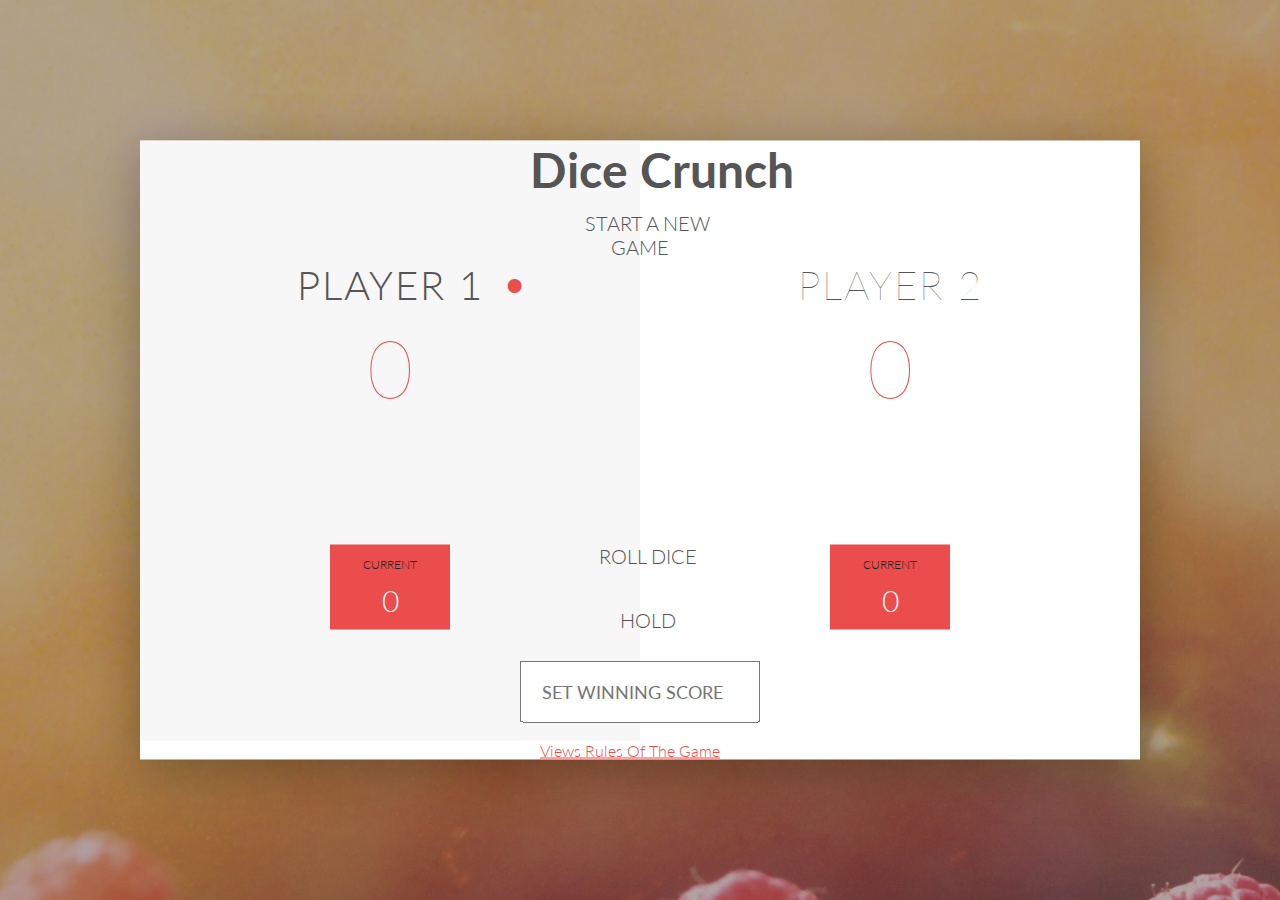
<file: index.html>
<!DOCTYPE html>
<html lang="en">
    <head>
        <meta charset="UTF-8">
        <link href="https://fonts.googleapis.com/css?family=Lato:100,300,600" rel="stylesheet" type="text/css">
        <link href="http://code.ionicframework.com/ionicons/2.0.1/css/ionicons.min.css" rel="stylesheet" type="text/css">
        <link type="text/css" rel="stylesheet" href="style.css">
        
        <title>Dice Crunch</title>
    </head>

    <body>
        
       
         
        <div class="wrapper clearfix">
            <h1>Dice Crunch</h1>
            <div class="player-0-panel active">
                <div class="player-name" id="name-0">Player 1</div>
                <div class="player-score" id="score-0">43</div>
                <div class="player-current-box">
                    <div class="player-current-label">Current</div>
                    <div class="player-current-score" id="current-0">11</div>
                </div>
            </div>
            
            <div class="player-1-panel">
                <div class="player-name" id="name-1">Player 2</div>
                <div class="player-score" id="score-1">72</div>
                <div class="player-current-box">
                    <div class="player-current-label">Current</div>
                    <div class="player-current-score" id="current-1">0</div>
                </div>
            </div>
            
            <button class="btn-new"><i class="ion-ios-plus-outline"></i>Start A New Game</button>
            <button class="btn-roll"><i class="ion-ios-loop"></i>Roll dice</button>
            <button class="btn-hold"><i class="ion-ios-download-outline"></i>Hold</button>
            <input type="number" placeholder="Set Winning Score" class="final-score">
            
            <img src="dice-5.png" alt="Dice" class="dice">
            <img src="dice-5.png" alt="Dice" class="dice2">
            
            <a  href="rules.html">Views Rules Of The Game</a>
        </div>
    
        
        <script src="app.js"></script>
    </body>
</html>
</file>
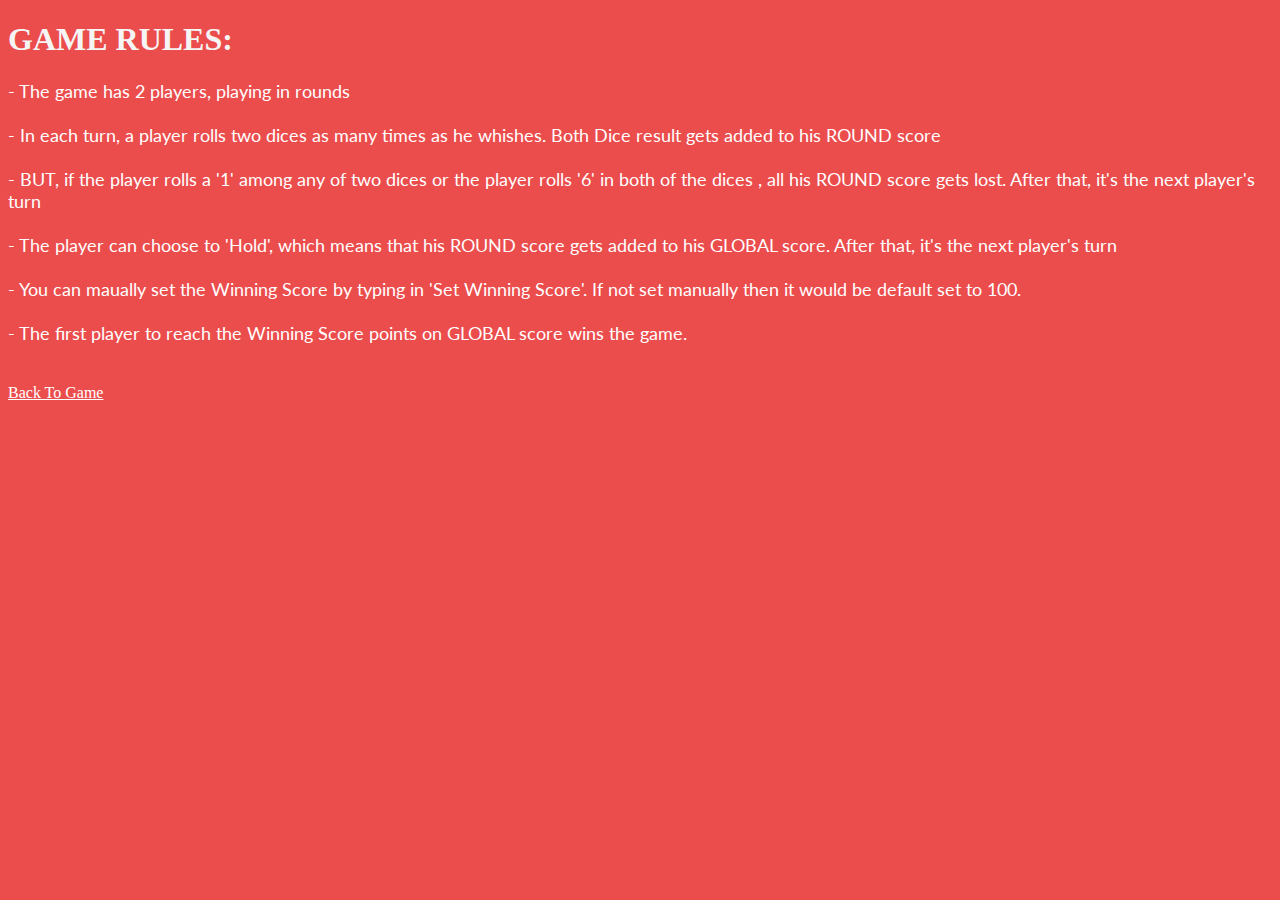
<file: rules.html>
<!DOCTYPE html>
<html lang="en">
    <head>
        <meta charset="UTF-8">
        <link href="https://fonts.googleapis.com/css?family=Lato:100,300,600" rel="stylesheet" type="text/css">
        <link href="http://code.ionicframework.com/ionicons/2.0.1/css/ionicons.min.css" rel="stylesheet" type="text/css">
        <link type="text/css" rel="stylesheet" href="rules.css">
        
        <title>Rules</title>
    </head>

    <body style="background-color: #EB4D4D;">
    
        <h1>GAME RULES:</h1>
        <p>
            

- The game has 2 players, playing in rounds<br><br>
- In each turn, a player rolls two dices as many times as he whishes. Both Dice result gets added to his ROUND score<br><br>
- BUT, if the player rolls a '1' among any of two dices or the player rolls '6' in both of the dices , all his ROUND score gets lost. After that, it's the next player's turn<br><br>
- The player can choose to 'Hold', which means that his ROUND score gets added to his GLOBAL score. After that, it's the next player's turn<br><br>
- You can maually set the Winning Score by typing in 'Set Winning Score'. If not set manually then it would be default set to 100.<br><br>
- The first player to reach the Winning Score points on GLOBAL score wins the game.<br><br>
        </p>

<a href="index.html">Back To Game</a>


    </body>
    </html>
</file>
<file: style.css>
/**********************************************
*** GENERAL
**********************************************/
.final-score{
    position: absolute;
    left:50%;
    transform: translateX(-50%);
    top:520px;
    color:#555;
    font-size: 18px;
    font-family: 'Lato';
    text-align: center;
    padding: 18px;
    width: 240px;
    text-transform: uppercase;

}
.final-score:focus{outline: none;}




* {
    margin: 0;
    padding: 0;
    box-sizing: border-box;
    
}

.clearfix::after {
    content: "";
    display: table;
    clear: both;
}

body {
    background-image: linear-gradient(rgba(62, 20, 20, 0.4), rgba(62, 20, 20, 0.4)), url(back.jpg);
    background-size: cover;
    background-position: center;
    font-family: Lato;
    font-weight: 300;
    position: relative;
    height: 100vh;
    color: #555;
}

.wrapper {
    width: 1000px;
    position: absolute;
    top: 50%;
    left: 50%;
    transform: translate(-50%, -50%);
    background-color: #fff;
    box-shadow: 0px 10px 50px rgba(0, 0, 0, 0.3);
    overflow: hidden;
}

.player-0-panel,
.player-1-panel {
    width: 50%;
    float: left;
    height: 600px;
    padding: 100px;
}



/**********************************************
*** PLAYERS
**********************************************/

.player-name {
    font-size: 40px;
    text-align: center;
    text-transform: uppercase;
    letter-spacing: 2px;
    font-weight: 100;
    margin-top: 20px;
    margin-bottom: 10px;
    position: relative;
}

.player-score {
    text-align: center;
    font-size: 80px;
    font-weight: 100;
    color: #EB4D4D;
    margin-bottom: 130px;
}

.active { background-color: #f7f7f7; }
.active .player-name { font-weight: 300; }

.active .player-name::after {
    content: "\2022";
    font-size: 47px;
    position: absolute;
    color: #EB4D4D;
    top: -7px;
    right: 10px;
    
}

.player-current-box {
    background-color: #EB4D4D;
    color: #fff;
    width: 40%;
    margin: 0 auto;
    padding: 12px;
    text-align: center;
}

.player-current-label {
    text-transform: uppercase;
    margin-bottom: 10px;
    font-size: 12px;
    color: #222;
}

.player-current-score {
    font-size: 30px;
}

button {
    position: absolute;
    width: 200px;
    left: 50%;
    transform: translateX(-50%);
    color: #555;
    background: none;
    border: none;
    font-family: Lato;
    font-size: 20px;
    text-transform: uppercase;
    cursor: pointer;
    font-weight: 300;
    transition: background-color 0.3s, color 0.3s;
}

button:hover { font-weight: 600; }
button:hover i { margin-right: 20px; }

button:focus {
    outline: none;
}

i {
    color: #EB4D4D;
    display: inline-block;
    margin-right: 15px;
    font-size: 32px;
    line-height: 1;
    vertical-align: text-top;
    margin-top: -4px;
    transition: margin 0.3s;
}

.btn-new { top: 70px;}
.btn-roll { top: 403px;}
.btn-hold { top: 467px;}

.dice {
    position: absolute;
    left: 50%;
    top: 178px;
    transform: translateX(-105%);
    height: 100px;
    box-shadow: 0px 10px 60px rgba(0, 0, 0, 0.10);
    
}
.dice2{
    position: absolute;
    left: 50%;
    top: 178px;
    transform: translateX(+5%);
    height: 100px;
    box-shadow: 0px 10px 60px rgba(0, 0, 0, 0.10);
    

}


.winner { background-color: #f7f7f7; }
.winner .player-name { font-weight: 300; color: #EB4D4D; }

a{
    color: #EB4D4D;
    padding-left: 40%;
    

}
a:hover{
    color: rgb(211, 16, 136);
    font-weight: 700;
}
h1{
    position: absolute;
    left: 39%;
    font-size: 3rem;
}
</file>
<file: rules.css>
p{
    font-family: Lato;
    font-size:large;
    color: white;
    
}
h1{
    color: whitesmoke;
}
a{
    
    color: white;
}
a:hover{
    font-weight: 700;
}
</file>
